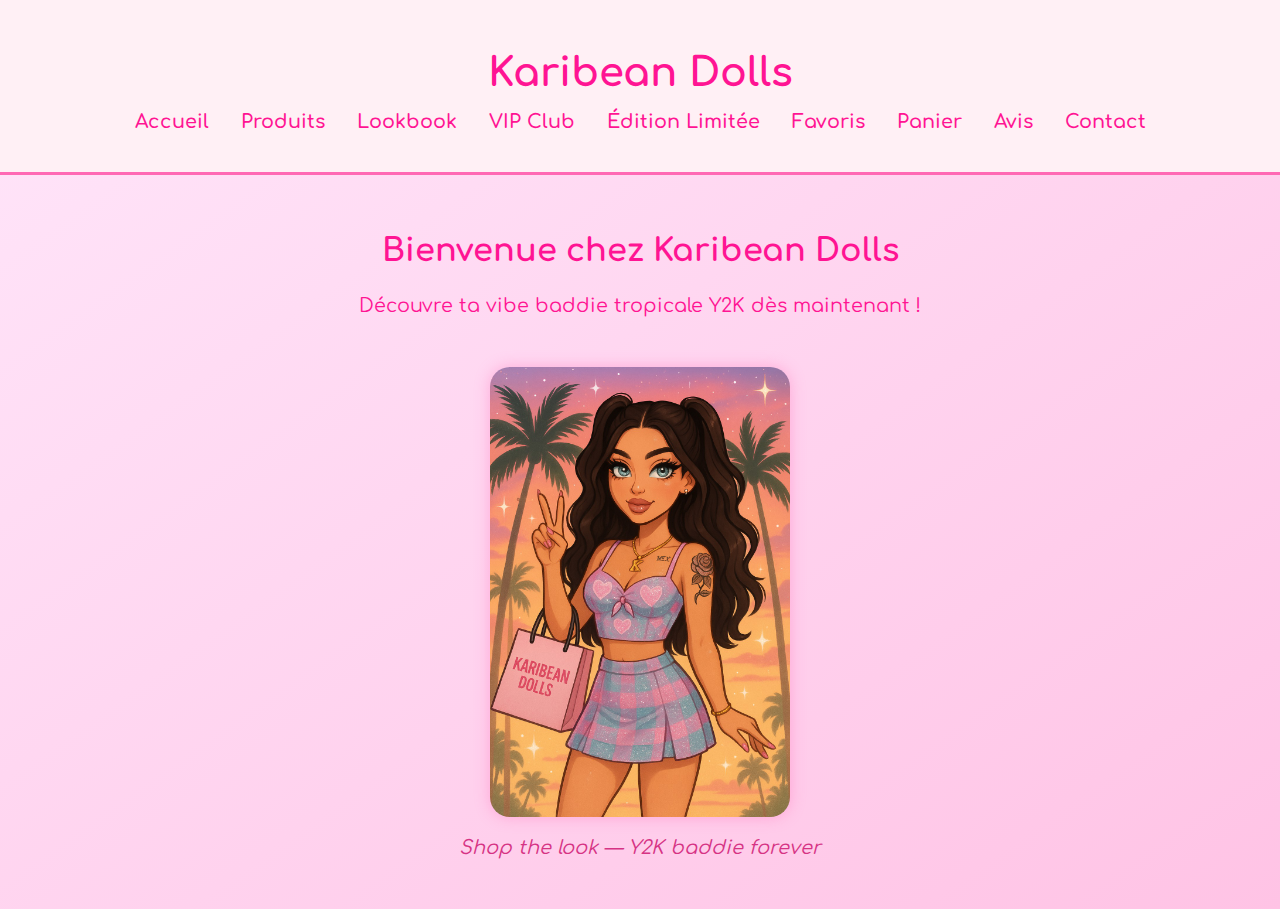
<file: index.html>
<!DOCTYPE html>
<html lang="fr">
<head>
  <meta charset="UTF-8">
  <title>Karibean Dolls</title>
  <link rel="stylesheet" href="style.css">
  <link href="https://fonts.googleapis.com/css2?family=Poppins:wght@300;400;600&display=swap" rel="stylesheet">
  <link href="https://fonts.googleapis.com/css2?family=Comfortaa:wght@400;700&display=swap" rel="stylesheet">
</head>
<body>
  <header>
    <h1>Karibean Dolls</h1>
    <nav>
      <ul>
        <li><a href="index.html">Accueil</a></li>
        <li><a href="produits.html">Produits</a></li>
        <li><a href="lookbook.html">Lookbook</a></li>
        <li><a href="vip.html">VIP Club</a></li>
        <li><a href="limited.html">Édition Limitée</a></li>
        <li><a href="favoris.html">Favoris</a></li>
        <li><a href="panier.html">Panier</a></li>
        <li><a href="avis.html">Avis</a></li>
        <li><a href="contact.html">Contact</a></li>
      </ul>
    </nav>
  </header>
  <main>
    <section class="hero">
      <h2>Bienvenue chez Karibean Dolls</h2>
      <p>Découvre ta vibe baddie tropicale Y2K dès maintenant !</p>
      <img src="cartoon_keemberlie.jpg" alt="Keemberlie Cartoon" class="main-image">
      <p class="caption">Shop the look — Y2K baddie forever</p>
    </section>
  </main>
</body>
</html>
</file>
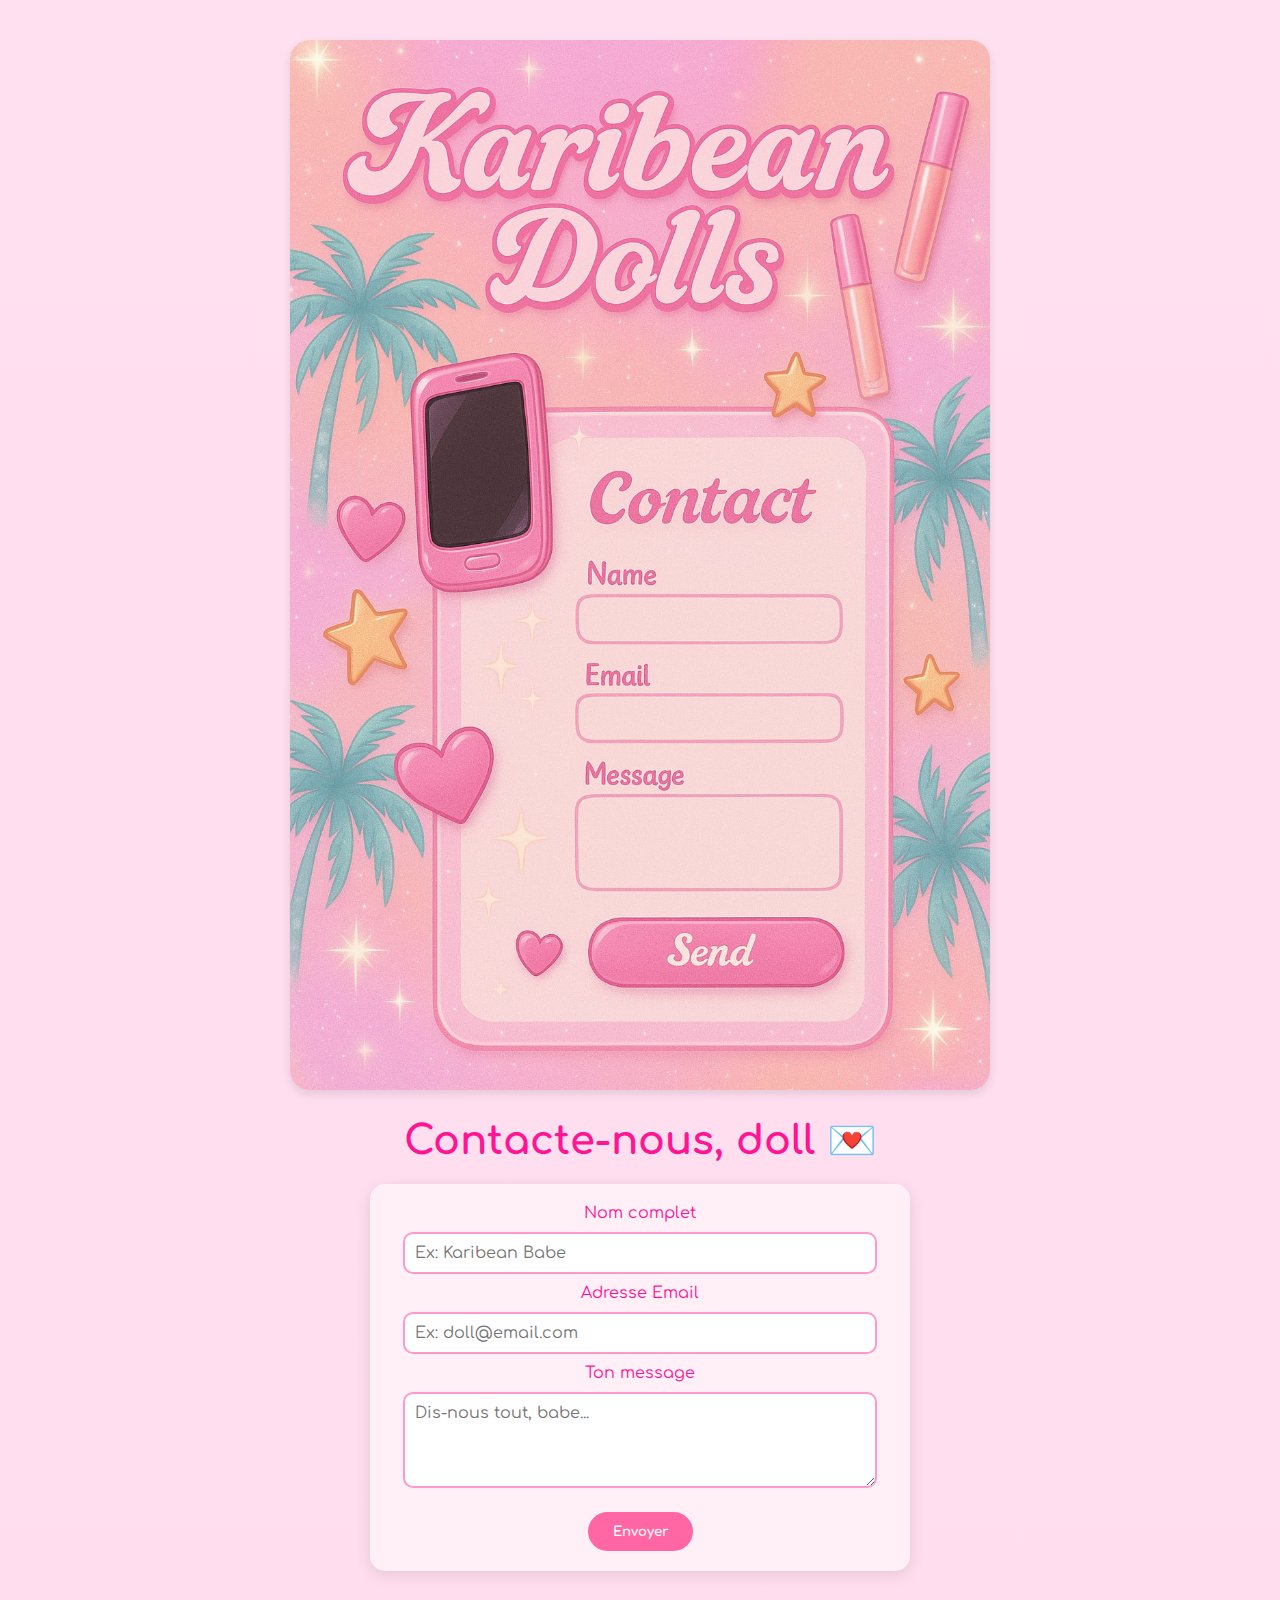
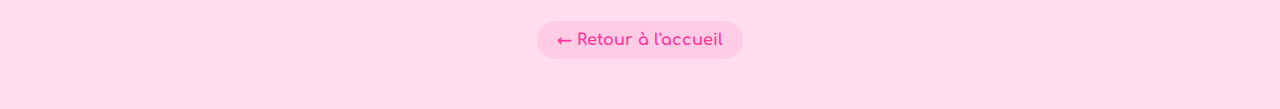
<file: contact.html>
<!DOCTYPE html>
<html lang="fr">
<head>
  <meta charset="UTF-8" />
  <meta name="viewport" content="width=device-width, initial-scale=1.0"/>
  <title>Contact - Karibean Dolls</title>
  <link rel="stylesheet" href="style.css" />
  <link href="https://fonts.googleapis.com/css2?family=Comfortaa:wght@400;700&display=swap" rel="stylesheet">
</head>
<body class="contact-body">
<img src="karibean_dolls_contact_visual.jpg" alt="Karibean Dolls Contact" class="contact-banner" style="width: 100%; max-width: 700px; display: block; margin: 20px auto;" />

  <h1 class="contact-title">Contacte-nous, doll 💌</h1>
  <div class="contact-card">
    <form action="#" method="POST">
      <label for="name">Nom complet</label>
      <input type="text" id="name" name="name" placeholder="Ex: Karibean Babe" required>

      <label for="email">Adresse Email</label>
      <input type="email" id="email" name="email" placeholder="Ex: doll@email.com" required>

      <label for="message">Ton message</label>
      <textarea id="message" name="message" rows="4" placeholder="Dis-nous tout, babe..." required></textarea>

      <button type="submit">Envoyer</button>
    </form>
  </div>

  <div class="return-button">
    <a href="index.html" class="cute-return-btn">← Retour à l'accueil</a>
  </div>
</body>
</html>
</file>
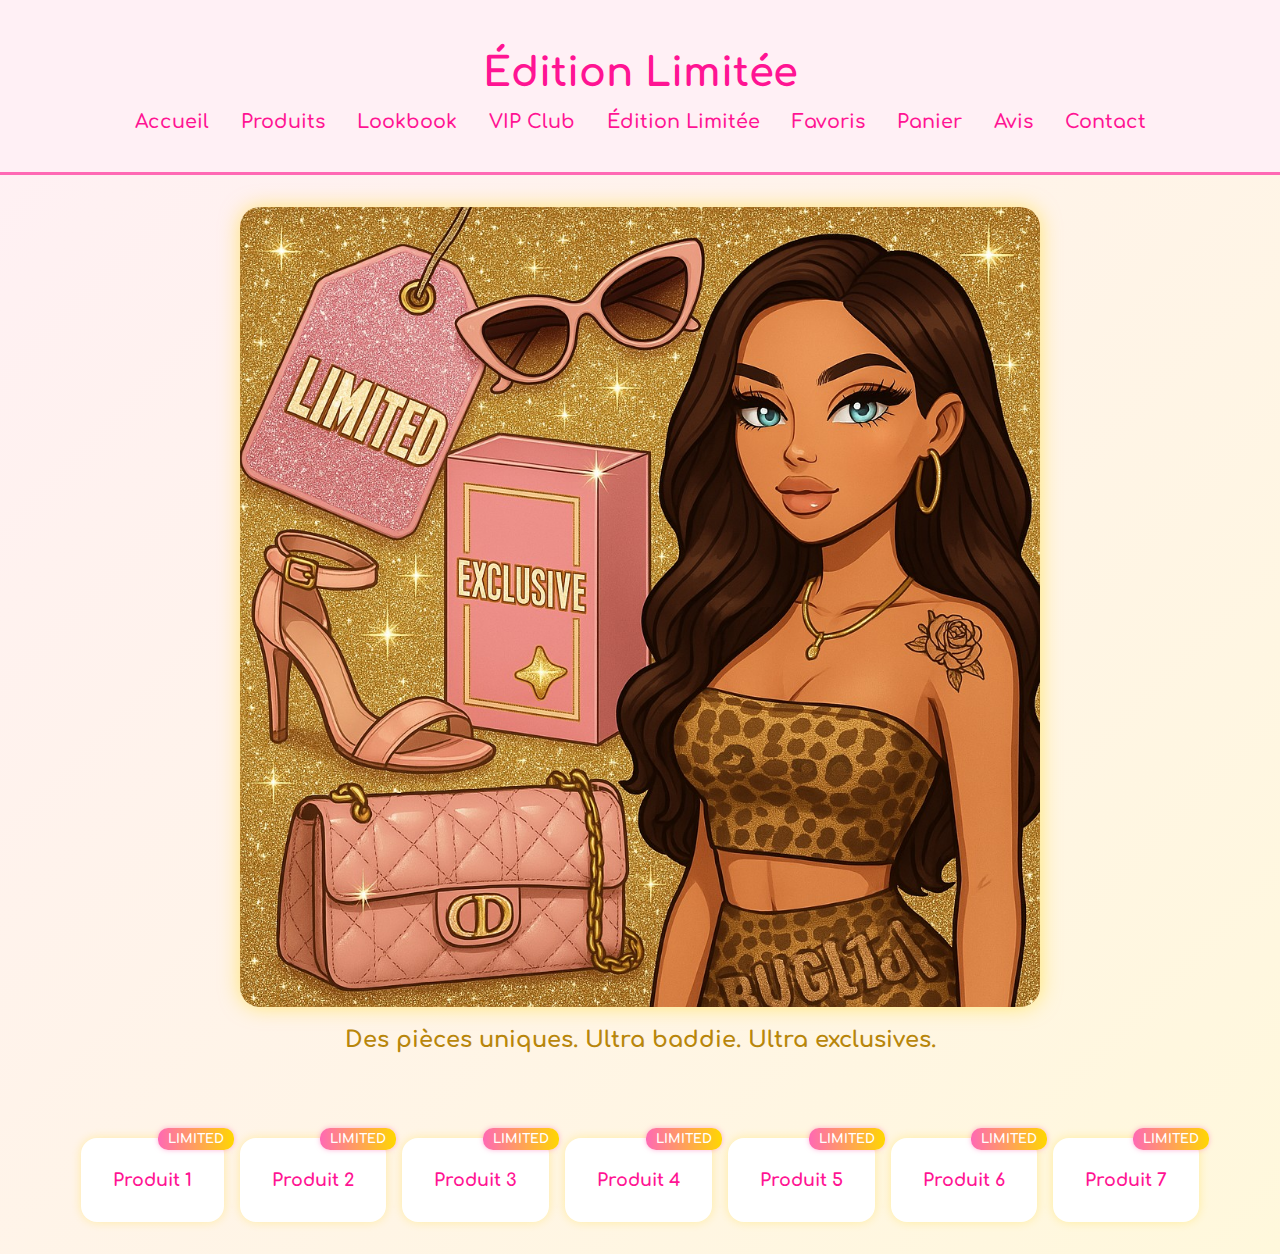
<file: limited.html>
<!DOCTYPE html>
<html lang="fr">
<head>
  <meta charset="UTF-8">
  <title>Édition Limitée - Karibean Dolls</title>
  <link rel="stylesheet" href="style.css">
  <link href="https://fonts.googleapis.com/css2?family=Comfortaa:wght@400;700&display=swap" rel="stylesheet">
</head>
<body class="limited">
  <header>
    <h1>Édition Limitée</h1>
    <nav>
      <ul>
        <li><a href="index.html">Accueil</a></li>
        <li><a href="produits.html">Produits</a></li>
        <li><a href="lookbook.html">Lookbook</a></li>
        <li><a href="vip.html">VIP Club</a></li>
        <li><a href="limited.html" class="active">Édition Limitée</a></li>
        <li><a href="favoris.html">Favoris</a></li>
        <li><a href="panier.html">Panier</a></li>
        <li><a href="avis.html">Avis</a></li>
        <li><a href="contact.html">Contact</a></li>
      </ul>
    </nav>
  </header>
  <main>
    <section class="limited-banner">
      <img src="limited_banner.jpg" alt="Karibean Dolls Limited Edition">
      <p class="limited-text">Des pièces uniques. Ultra baddie. Ultra exclusives.</p>
    </section>
    <section class="products">
      <!-- 7 produits limités -->
      <div class="product limited">
        Produit 1
        <span class="badge">LIMITED</span>
      </div>
<div class="product limited">
        Produit 2
        <span class="badge">LIMITED</span>
      </div>
<div class="product limited">
        Produit 3
        <span class="badge">LIMITED</span>
      </div>
<div class="product limited">
        Produit 4
        <span class="badge">LIMITED</span>
      </div>
<div class="product limited">
        Produit 5
        <span class="badge">LIMITED</span>
      </div>
<div class="product limited">
        Produit 6
        <span class="badge">LIMITED</span>
      </div>
<div class="product limited">
        Produit 7
        <span class="badge">LIMITED</span>
      </div>
    </section>
  </main>
</body>
</html>
</file>
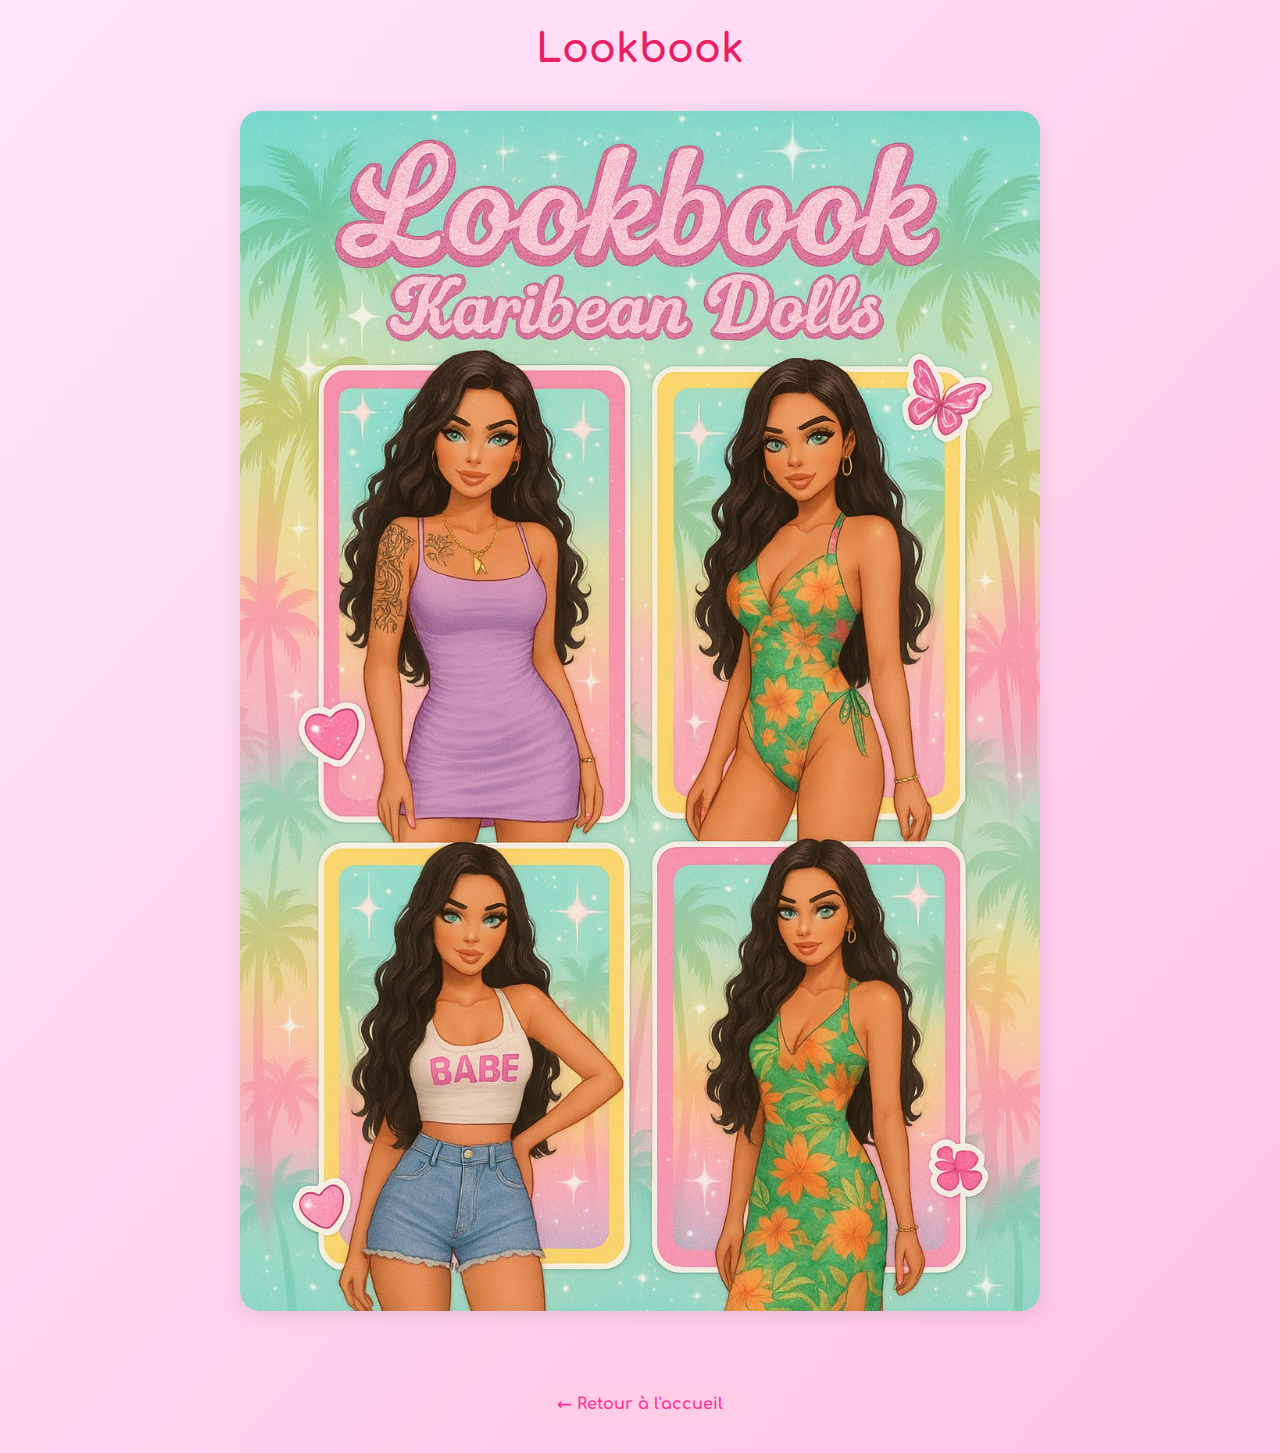
<file: lookbook.html>
<!DOCTYPE html>
<html lang="fr">
<head>
  <meta charset="UTF-8" />
  <meta name="viewport" content="width=device-width, initial-scale=1.0"/>
  <title>Lookbook - Karibean Dolls</title>
  <link rel="stylesheet" href="style.css" />
  <style>
    .lookbook-container {
      position: relative;
      max-width: 800px;
      margin: 40px auto;
    }

    .lookbook-container img {
      width: 100%;
      border-radius: 20px;
      box-shadow: 0 4px 20px rgba(0,0,0,0.1);
    }

    .hotspot {
      position: absolute;
      cursor: pointer;
      border-radius: 10px;
    }

    .hotspot:hover {
      outline: 2px solid #ff69b4;
      box-shadow: 0 0 10px #ffb6d5;
    }
  </style>
  <link href="https://fonts.googleapis.com/css2?family=Comfortaa:wght@400;700&display=swap" rel="stylesheet">
</head>
<body>
  <h1 style="text-align:center; color:#e91e63; margin-bottom:30px;">Lookbook</h1>

  <div class="lookbook-container">
    <img src="lookbook_illustration.jpg" alt="Lookbook">

    <!-- Zone 1 : Robe violette -->
    <a href="produits.html#lavender-glow" class="hotspot" style="top: 20%; left: 5%; width: 35%; height: 40%;"></a>

    <!-- Zone 2 : Maillot vert tropical -->
    <a href="produits.html#island-slay" class="hotspot" style="top: 20%; left: 52%; width: 35%; height: 40%;"></a>

    <!-- Zone 3 : T-shirt “Babe” + short -->
    <a href="produits.html#babe-vibes" class="hotspot" style="top: 63%; left: 5%; width: 35%; height: 33%;"></a>

    <!-- Zone 4 : Robe longue tropicale -->
    <a href="produits.html#tropical-flame" class="hotspot" style="top: 63%; left: 52%; width: 35%; height: 33%;"></a>
  </div>

  <div class="return-button">
    <a href="index.html" class="cute-return-btn">← Retour à l'accueil</a>
  </div>
</body>
</html>
</file>
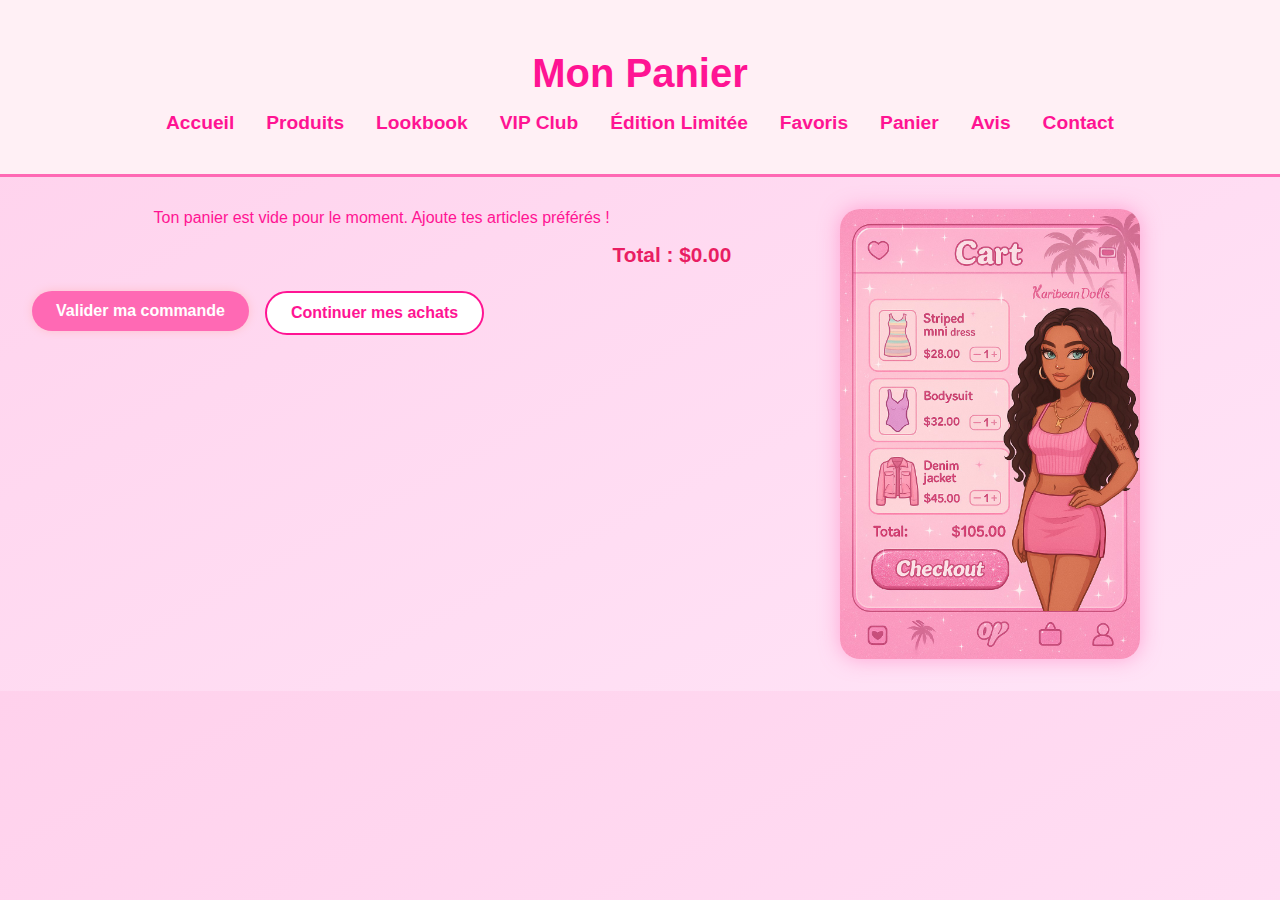
<file: panier.html>
<!DOCTYPE html>
<html lang="fr">
<head>
  <meta charset="UTF-8">
  <title>Mon Panier - Karibean Dolls</title>
  <link rel="stylesheet" href="style.css">
  <script>
    function updateTotal() {
      let items = document.querySelectorAll('.cart-item');
      let total = 0;
      items.forEach(item => {
        const qty = parseInt(item.querySelector('.qty span').textContent);
        const price = parseFloat(item.querySelector('.price').dataset.price);
        total += qty * price;
      });
      document.getElementById('total-amount').textContent = "$" + total.toFixed(2);
    }

    function changeQty(button, delta) {
      const qtySpan = button.parentElement.querySelector('span');
      let qty = parseInt(qtySpan.textContent);
      qty += delta;
      if (qty < 1) qty = 1;
      qtySpan.textContent = qty;
      updateTotal();
    }
  </script>
</head>
<body class="cart">
  <header>
    <h1>Mon Panier</h1>
    <nav>
      <ul>
        <li><a href="index.html">Accueil</a></li>
        <li><a href="produits.html">Produits</a></li>
        <li><a href="lookbook.html">Lookbook</a></li>
        <li><a href="vip.html">VIP Club</a></li>
        <li><a href="limited.html">Édition Limitée</a></li>
        <li><a href="favoris.html">Favoris</a></li>
        <li><a href="panier.html" class="active">Panier</a></li>
        <li><a href="avis.html">Avis</a></li>
        <li><a href="contact.html">Contact</a></li>
      </ul>
    </nav>
  </header>
  <main class="cart-content">
    <section class="cart-left">
      <!-- Emplacement vide pour les articles -->
      <div class="cart-empty">
        Ton panier est vide pour le moment. Ajoute tes articles préférés !
      </div>
      <div class="cart-total">
        Total : <span id="total-amount">$0.00</span>
      </div>
      <div class="cart-buttons">
        <a href="checkout.html"><button class="checkout">Valider ma commande</button></a>
        <a href="produits.html"><button class="continue">Continuer mes achats</button></a>
      </div>
    </section>
    <section class="cart-right">
      <img src="cart_visual.jpg" alt="Baddie Karibean Dolls">
    </section>
  </main>
</body>
</html>
</file>
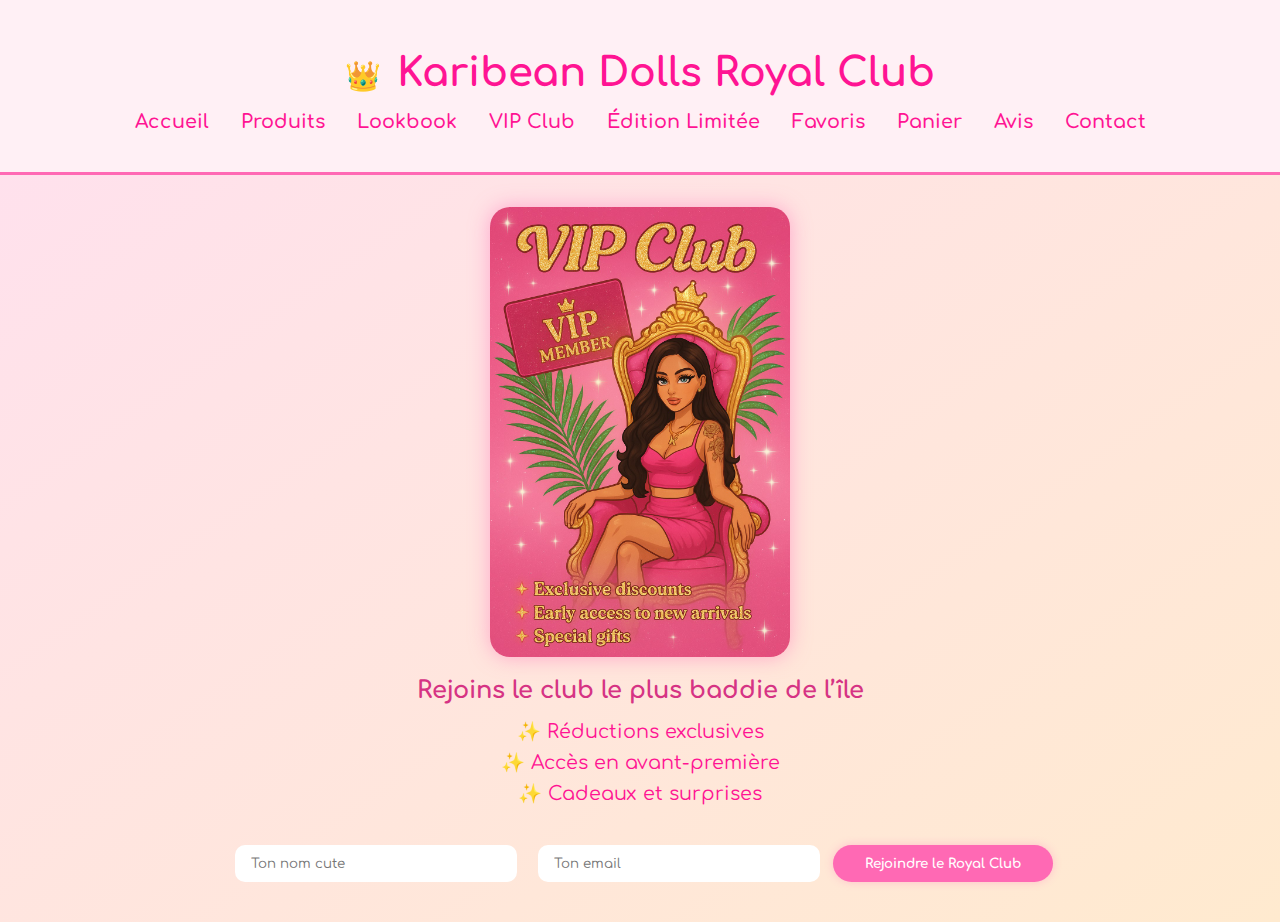
<file: vip.html>
<!DOCTYPE html>
<html lang="fr">
<head>
  <meta charset="UTF-8">
  <title>Karibean Dolls Royal Club</title>
  <link rel="stylesheet" href="style.css">
  <link href="https://fonts.googleapis.com/css2?family=Comfortaa:wght@400;700&display=swap" rel="stylesheet">
</head>
<body class="vip">
  <header>
    <h1>
      <span class="crown">👑</span> Karibean Dolls Royal Club
    </h1>
    <nav>
      <ul>
        <li><a href="index.html">Accueil</a></li>
        <li><a href="produits.html">Produits</a></li>
        <li><a href="lookbook.html">Lookbook</a></li>
        <li><a href="vip.html" class="active">VIP Club</a></li>
        <li><a href="limited.html">Édition Limitée</a></li>
        <li><a href="favoris.html">Favoris</a></li>
        <li><a href="panier.html">Panier</a></li>
        <li><a href="avis.html">Avis</a></li>
        <li><a href="contact.html">Contact</a></li>
      </ul>
    </nav>
  </header>
  <main>
    <section class="vip-banner">
      <img src="vip_queen.jpg" alt="VIP Queen Keemberlie">
      <p class="vip-text">Rejoins le club le plus baddie de l’île</p>
      <ul class="vip-benefits">
        <li>✨ Réductions exclusives</li>
        <li>✨ Accès en avant-première</li>
        <li>✨ Cadeaux et surprises</li>
      </ul>
      <form class="vip-form">
        <input type="text" placeholder="Ton nom cute" required>
        <input type="email" placeholder="Ton email" required>
        <button type="submit">Rejoindre le Royal Club</button>
      </form>
    </section>
  </main>
</body>
</html>
</file>
<file: style.css>
@import url('https://fonts.googleapis.com/css2?family=Fredoka:wght@400;600&display=swap');

body {
  font-family: 'Fredoka', sans-serif;
  background: linear-gradient(to bottom right, #ffe6fa, #ffc3e5);
  color: #ff1493;
  text-align: center;
  margin: 0;
  padding: 0;
}
header {
  background: #fff0f5;
  padding: 1.5rem;
  border-bottom: 3px solid #ff69b4;
}
nav ul {
  list-style: none;
  display: flex;
  justify-content: center;
  flex-wrap: wrap;
  padding: 0;
}
nav ul li {
  margin: 0 1rem;
}
nav ul li a, nav a {
  text-decoration: none;
  font-weight: 600;
  color: #ff1493;
  font-size: 1.2rem;
}
h1 {
  font-size: 2.5rem;
  margin-bottom: 1rem;
}
.hero {
  padding: 2rem;
}
.hero h2 {
  font-size: 2rem;
}
.hero p {
  font-size: 1.2rem;
}
.main-image {
  margin-top: 2rem;
  width: 300px;
  border-radius: 20px;
  box-shadow: 0 0 15px rgba(255,105,180,0.4);
}
.caption {
  font-style: italic;
  color: #d63384;
  margin-top: 1rem;
  font-size: 1.1rem;
}
.products {
  display: flex;
  flex-wrap: wrap;
  justify-content: center;
  gap: 1rem;
  padding: 2rem;
}
.product {
  background: white;
  border-radius: 1rem;
  padding: 1rem 2rem;
  color: #ff1493;
  font-weight: bold;
  font-size: 1.1rem;
  box-shadow: 0 0 10px rgba(0,0,0,0.1);
}

body.lookbook {
  background: linear-gradient(to bottom right, #fddde6, #c1f0f6);
}

.lookbook-image {
  padding: 2rem;
}

.lookbook-image img {
  width: 90%;
  max-width: 800px;
  border-radius: 20px;
  box-shadow: 0 0 20px rgba(255, 105, 180, 0.5);
}

body.vip {
  background: linear-gradient(145deg, #ffe0f0, #ffeacf);
  font-family: 'Fredoka', sans-serif;
}
.vip-banner {
  text-align: center;
  padding: 2rem;
}
.vip-banner img {
  width: 300px;
  border-radius: 20px;
  box-shadow: 0 0 20px rgba(255, 105, 180, 0.5);
}
.vip-text {
  font-size: 1.5rem;
  margin: 1rem 0;
  color: #d63384;
  font-weight: bold;
}
.vip-benefits {
  list-style: none;
  padding: 0;
  font-size: 1.2rem;
  color: #ff1493;
  margin: 1rem 0 2rem;
}
.vip-benefits li {
  margin: 0.5rem 0;
}
.vip-form input {
  padding: 0.7rem 1rem;
  border-radius: 10px;
  border: none;
  margin: 0.5rem;
  width: 250px;
  max-width: 90%;
}
.vip-form button {
  background: #ff69b4;
  color: white;
  border: none;
  padding: 0.7rem 2rem;
  font-weight: bold;
  border-radius: 25px;
  box-shadow: 0 0 10px #ffc0cb;
  cursor: pointer;
  transition: 0.3s;
}
.vip-form button:hover {
  background: #ff1493;
}
.crown {
  animation: sparkle 1s infinite alternate;
  display: inline-block;
  font-size: 1.8rem;
  margin-right: 0.3rem;
}
@keyframes sparkle {
  from { transform: scale(1); color: gold; }
  to { transform: scale(1.2); color: #ffcc00; }
}

body.limited {
  background: linear-gradient(135deg, #fff0f5, #fff8dc);
}

.limited-banner {
  text-align: center;
  padding: 2rem;
}

.limited-banner img {
  width: 85%;
  max-width: 800px;
  border-radius: 20px;
  box-shadow: 0 0 20px rgba(255, 215, 0, 0.5);
}

.limited-text {
  font-size: 1.4rem;
  color: #b8860b;
  margin-top: 1rem;
  font-weight: bold;
}

.product.limited {
  position: relative;
  background: white;
  border-radius: 1rem;
  padding: 2rem;
  font-weight: bold;
  font-size: 1.1rem;
  box-shadow: 0 0 10px rgba(255, 215, 0, 0.3);
  transition: transform 0.3s ease;
}

.product.limited:hover {
  transform: scale(1.05);
  box-shadow: 0 0 20px rgba(255, 192, 203, 0.6);
}

.badge {
  position: absolute;
  top: -10px;
  right: -10px;
  background: linear-gradient(to right, #ff69b4, gold);
  color: white;
  font-size: 0.8rem;
  padding: 4px 10px;
  border-radius: 10px;
  font-weight: bold;
  box-shadow: 0 0 5px rgba(255, 105, 180, 0.5);
}

body.cart {
  background: linear-gradient(to bottom right, #ffd1ec, #ffe4f7);
  font-family: 'Fredoka', sans-serif;
}

.cart-content {
  display: flex;
  flex-wrap: wrap;
  padding: 2rem;
  justify-content: space-between;
}

.cart-left {
  flex: 1 1 55%;
}

.cart-item {
  display: flex;
  align-items: center;
  background: white;
  margin-bottom: 1rem;
  border-radius: 20px;
  padding: 1rem;
  box-shadow: 0 0 10px #fbb6ce;
}

.cart-item img {
  width: 60px;
  height: 60px;
  margin-right: 1rem;
  border-radius: 10px;
}

.details .name {
  font-weight: bold;
  font-size: 1.1rem;
}

.details .price {
  color: #ff1493;
}

.details .qty {
  margin-top: 0.5rem;
  font-weight: bold;
  color: #ff69b4;
}

.cart-total {
  font-size: 1.3rem;
  margin-top: 1rem;
  text-align: right;
  font-weight: bold;
  color: #e91e63;
}

.cart-buttons {
  margin-top: 1.5rem;
  display: flex;
  gap: 1rem;
}

.cart-buttons button {
  padding: 0.7rem 1.5rem;
  border-radius: 25px;
  border: none;
  cursor: pointer;
  font-weight: bold;
  font-size: 1rem;
}

.cart-buttons .checkout {
  background: #ff69b4;
  color: white;
  box-shadow: 0 0 10px #ffc0cb;
}

.cart-buttons .continue {
  background: white;
  color: #ff1493;
  border: 2px solid #ff1493;
}

.cart-right {
  flex: 1 1 40%;
  display: flex;
  align-items: center;
  justify-content: center;
}

.cart-right img {
  width: 100%;
  max-width: 300px;
  border-radius: 20px;
  box-shadow: 0 0 20px rgba(255, 105, 180, 0.5);
}

body.products {
  background: linear-gradient(to bottom, #ffe6f7, #ffeaf0);
  font-family: 'Fredoka', sans-serif;
  padding: 2rem;
}

.products-gallery {
  display: grid;
  grid-template-columns: repeat(auto-fill, minmax(180px, 1fr));
  gap: 2rem;
  margin-top: 2rem;
}

.product-card {
  background: #fff;
  border-radius: 15px;
  padding: 1rem;
  box-shadow: 0 0 10px #f9b8d0;
  text-align: center;
  transition: transform 0.2s ease, box-shadow 0.3s ease;
}

.product-card:hover {
  transform: scale(1.05);
  box-shadow: 0 0 20px #ffb6c1;
}

.product-card img {
  width: 100px;
  height: 100px;
  margin-bottom: 1rem;
}

.product-card h3 {
  color: #ff1493;
  font-size: 1rem;
  margin: 0.5rem 0;
}

.product-card p {
  color: #333;
  font-weight: bold;
  margin-bottom: 0.8rem;
}

.product-card .actions button {
  background: #ff69b4;
  border: none;
  padding: 0.5rem 1rem;
  border-radius: 25px;
  color: white;
  font-weight: bold;
  cursor: pointer;
}


/* Contact page specific styling */
.contact-banner {
  width: 100%;
  max-width: 500px;
  height: auto;
  margin: 20px auto;
  display: block;
  border-radius: 20px;
  box-shadow: 0 4px 10px rgba(0,0,0,0.1);
}

.contact-body {
  font-family: 'Comic Sans MS', cursive, sans-serif;
  background: linear-gradient(to bottom, #ffe0f0, #ffddee);
  padding: 20px;
  text-align: center;
}

.contact-card {
  max-width: 500px;
  margin: 20px auto;
  padding: 20px;
  background-color: #fff0f8;
  border-radius: 15px;
  box-shadow: 0 4px 15px rgba(0,0,0,0.1);
}

.contact-card input,
.contact-card textarea {
  width: 90%;
  padding: 10px;
  margin: 10px 0;
  border: 2px solid #ff99cc;
  border-radius: 10px;
  font-size: 1em;
}

.contact-card button {
  background-color: #ff66a3;
  color: white;
  padding: 12px 25px;
  border: none;
  border-radius: 25px;
  font-weight: bold;
  cursor: pointer;
  margin-top: 10px;
}

.contact-card button:hover {
  background-color: #ff3399;
}

.cute-return-btn {
  display: inline-block;
  margin: 30px auto;
  font-weight: bold;
  background-color: #ffcce5;
  color: #ff3399;
  padding: 10px 20px;
  border-radius: 30px;
  text-decoration: none;
  transition: 0.3s ease;
}

.cute-return-btn:hover {
  background-color: #ffb3d9;
  color: #fff;
}


body, h1, h2, h3, h4, h5, h6, input, textarea, button, a {
  font-family: 'Comfortaa', cursive;
}


/* Uniformiser toute la typographie avec Comfortaa */
body, h1, h2, h3, h4, h5, h6, input, textarea, button, a, label, p, div, span {
  font-family: 'Comfortaa', sans-serif !important;
}
</file>
